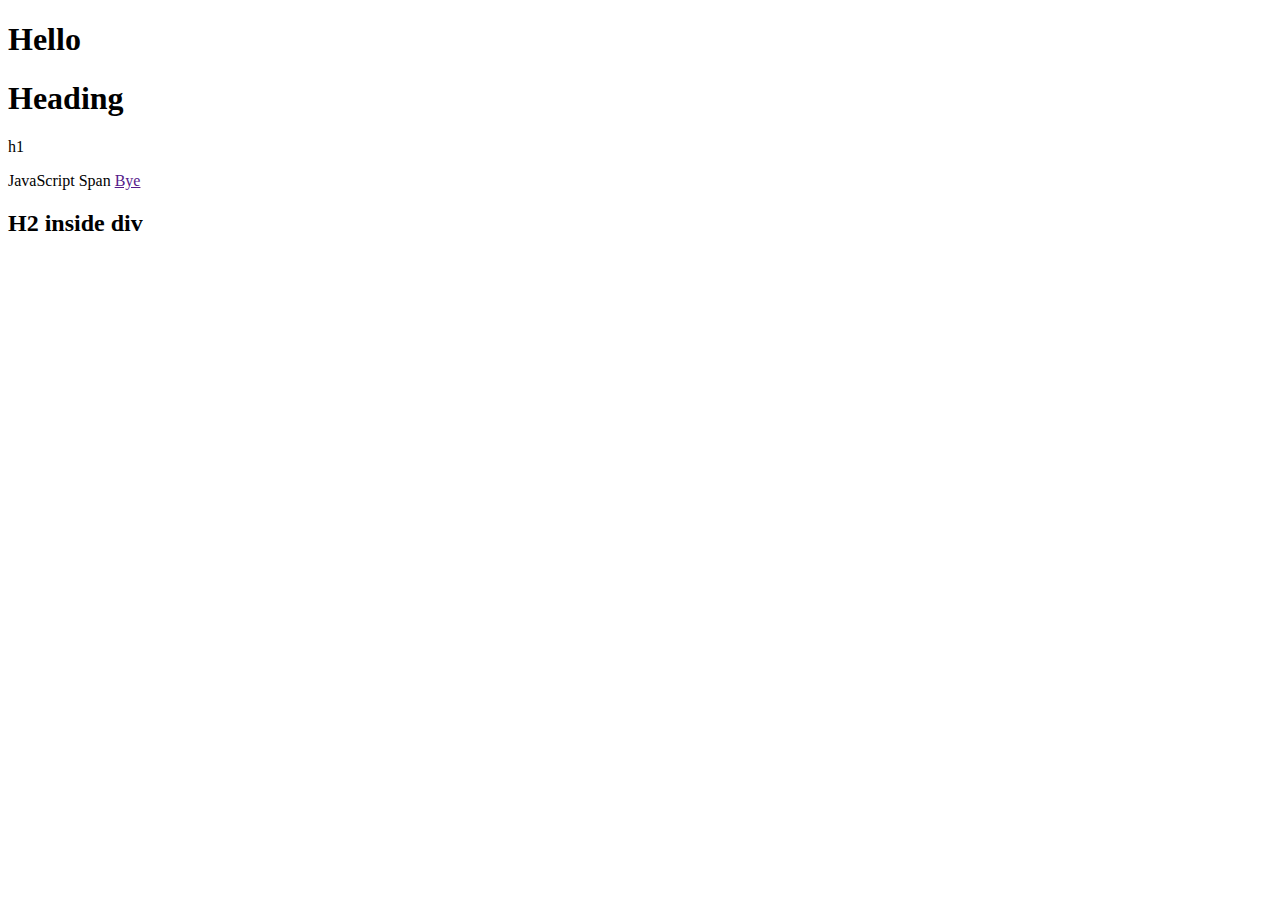
<file: DOM/Index.html>
<!DOCTYPE html>
<html lang="en">
<head>
    <meta charset="UTF-8">
    <meta name="viewport" content="width=device-width, initial-scale=1.0">
    <title>Document</title>
</head>
<body>
    <h1 id="demo">Hello</h1>
    <h1 class="a">Heading</h1>
    <p id="demo">h1</p>
    <span class="s" id="test">JavaScript</span>
    <span class="a">Span</span>
    <a href="" id="demo">Bye</a>

    <div>
        <h2>H2 inside div</h2>
    </div>

    <script src="./app.js"></script>
</body>
</html>
</file>
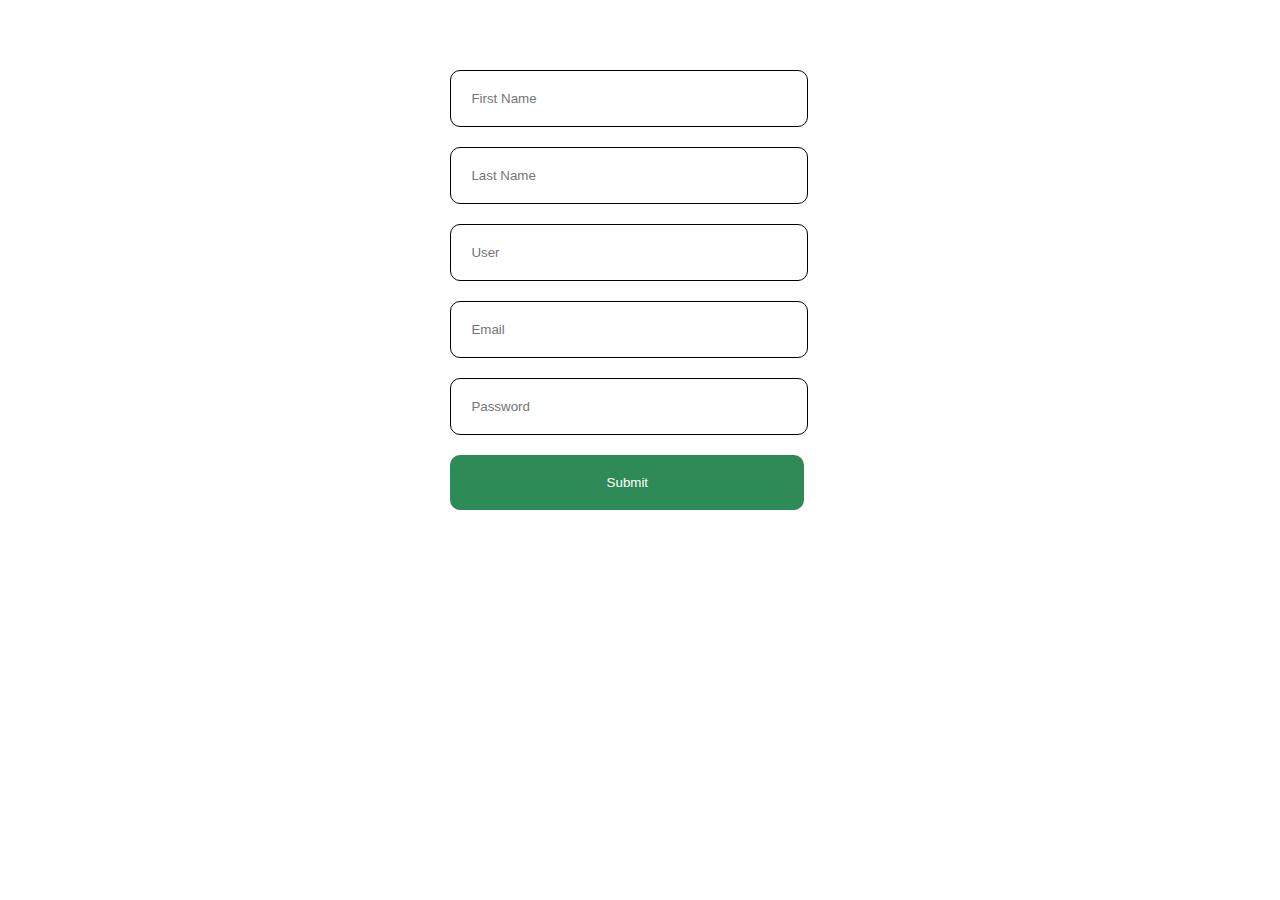
<file: Form Validation/index.html>
<!DOCTYPE html>
<html lang="en">
<head>
    <meta charset="UTF-8">
    <meta name="viewport" content="width=device-width, initial-scale=1.0">
    <title>Document</title>
    <style>
        form{
            display: flex;
            flex-direction: column;
            margin-top: 70px;
        }
        input{
            width: 25%;
            margin-left: 35%;
            border: 1px solid black;
            border-radius: 10px;
            padding: 20px;
            margin-bottom: 20px;
        }
        button{
            background-color: seagreen;
            color: white;
            width: 28%;
            margin-left: 35%;
            border: none;
            outline: none;
            border-radius: 10px;
            padding: 20px;
            margin-bottom: 20px;
        }
        #err{
            text-align: center;
            background-color: rgb(210, 26, 26);
            color: white;
            width: 25%;
            margin-left: 35%;
            border: none;
            outline: none;
            border-radius: 10px;
            padding: 20px;
            margin-bottom: 20px;
            display: none;
            transition: all 0.3s;
        }
    </style>
</head>
<body>

    <form action="./result.html" onsubmit="return sub(event)" onkeyup="return sub(event)">
        <input  type="text" id="fn" placeholder="First Name">
        <input type="text" id="ln" placeholder="Last Name">
        <input type="text" id="us" placeholder="User">
        <input type="text" id="mail" placeholder="Email">
        <input type="password" id="pass" placeholder="Password">
        <div id="err"></div>
        <button>Submit</button>
    </form>
    
    
    <script src="./app.js"></script>
</body>
</html>
</file>
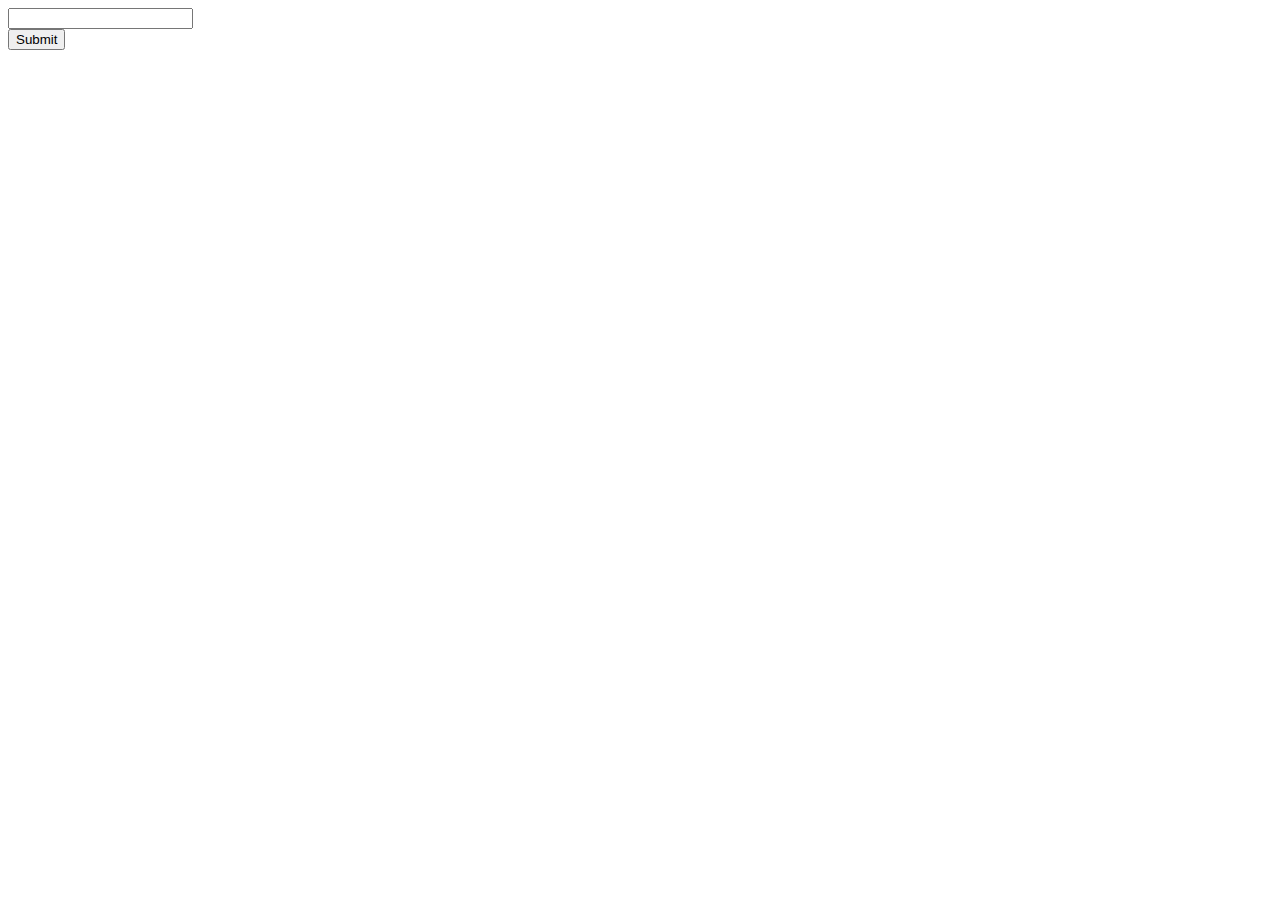
<file: FV/index.html>
<!DOCTYPE html>
<html lang="en">
<head>
    <meta charset="UTF-8">
    <meta name="viewport" content="width=device-width, initial-scale=1.0">
    <title>Document</title>
</head>
<body>
    <form onsubmit="return validator(event)">

        <div class="input">
            <input type="text" id="enteredvalue">
        </div>

        <div id="err" style="display: none;">
            error
        </div>

        <button id="btn">Submit</button>

    </form>
    <script src="./app.js"></script>
</body>
</html>
</file>
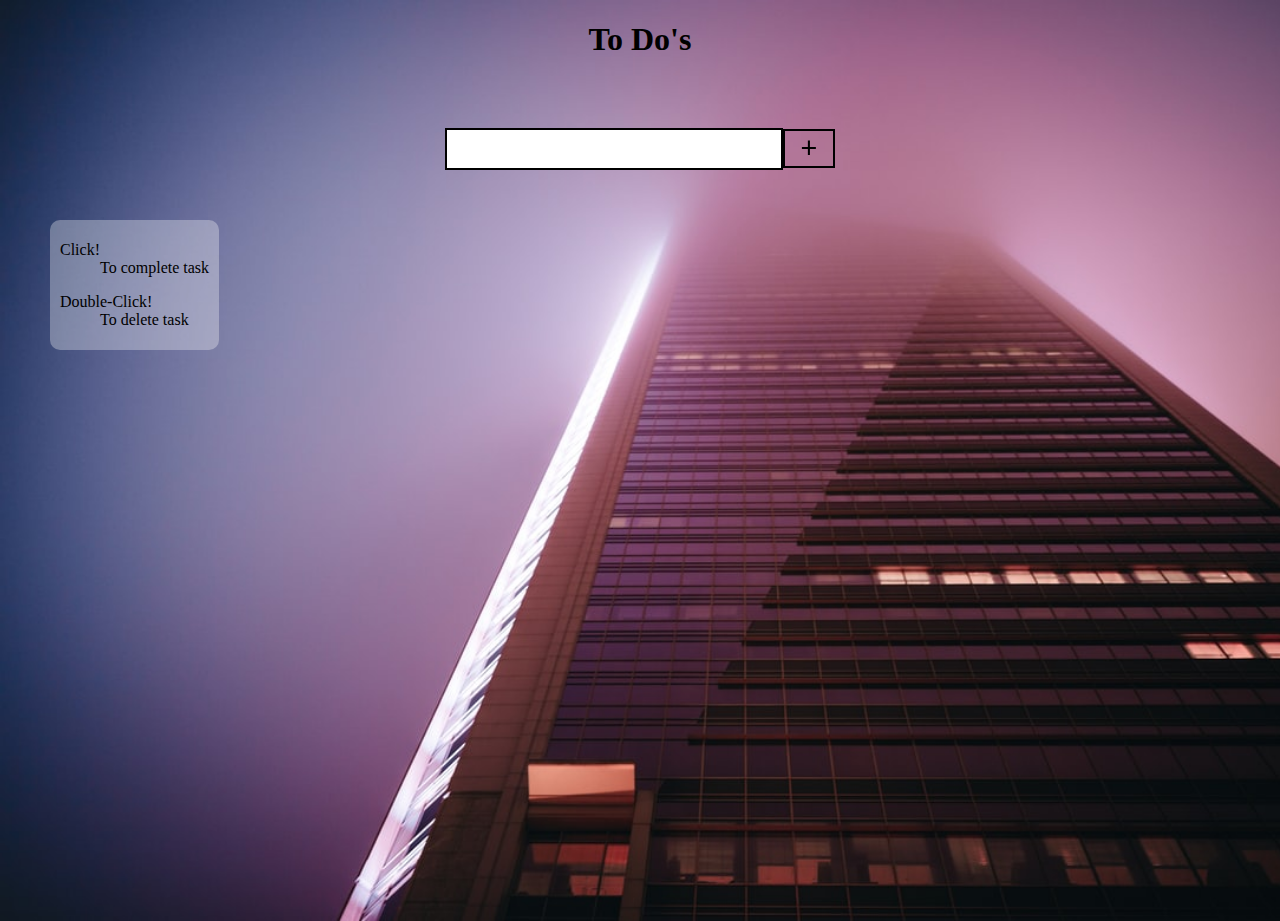
<file: Simple To-do-list/index.html>
<!DOCTYPE html>
<html lang="en">
<head>
    <meta charset="UTF-8">
    <meta http-equiv="X-UA-Compatible" content="IE=edge">
    <meta name="viewport" content="width=device-width, initial-scale=1.0">
    <title>to-do</title>

    <link rel="stylesheet" href="to-do.css">
    <script src="to-do.js" defer></script>
</head>
<body>
    <h1>To Do's</h1>
    <div class="todo">
        <div class="todo-container">
            <input type="text" id="input"><button id="btn">+</button>           
            <div class="to-dos" id="todo-list">
                <ul>
                   
                </ul>
            </div>           
        </div>

        <div class="instruct">
            <dl>
                <dt>Click!</dt>
                <dd>To complete task</dd>
            </dl>
            <dl>
                <dt>Double-Click!</dt>
                <dd>To delete task</dd>
            </dl>
        </div>
    </div>
</body>
</html>
</file>
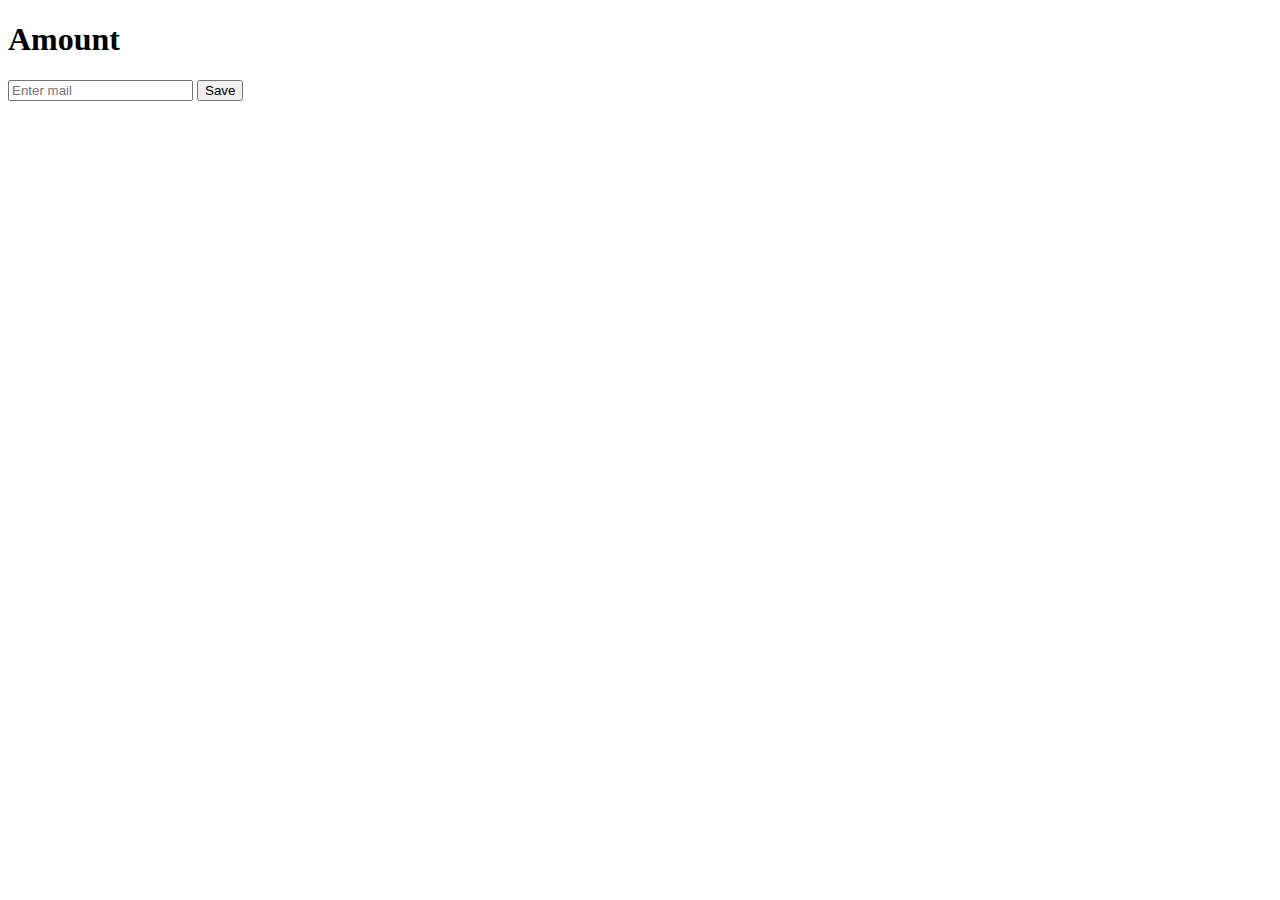
<file: Storage/index.html>
<!DOCTYPE html>
<html lang="en">
<head>
    <meta charset="UTF-8">
    <meta name="viewport" content="width=device-width, initial-scale=1.0">
    <title>Document</title>
</head>
<body>
    <h1>Amount</h1>
    <input type="text" placeholder="Enter mail" id="email">  
    <button type="submit" onclick="save">Save</button>

    <script src="./app.js"></script>
</body>
</html>
</file>
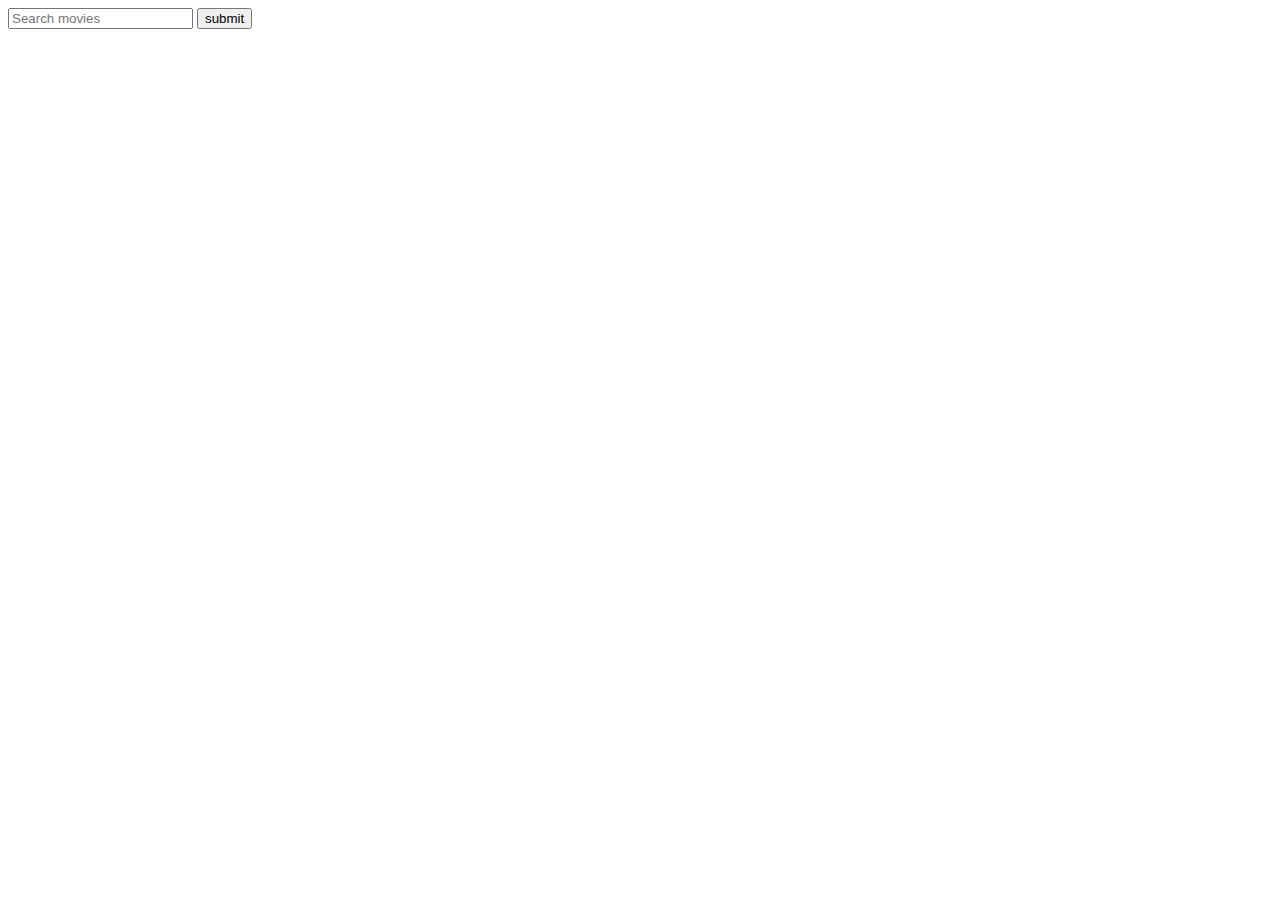
<file: API/OMDB/index.html>
<!DOCTYPE html>
<html lang="en">
<head>
    <meta charset="UTF-8">
    <meta name="viewport" content="width=device-width, initial-scale=1.0">
    <title>Document</title>
</head>
<body>
    
    <input type="search" id="search" placeholder="Search movies" onkeyup="getMovies()">
    <button id="button" type="submit" onclick="getMovies()">submit</button>

    <section id="section">

    </section>
    <!-- <script src="./app.js"></script> -->
    <script src="./script.js"></script>
</body>

</html>
</file>
<file: Simple To-do-list/to-do.css>
body {
    box-sizing: border-box;
    margin: 0;
    background-image: url(img.jpg);
    min-height: 100vh;
    background-repeat: no-repeat;
    background-size: cover;
}

.todo{
    display: flex;
    justify-content: center;
}   

h1 {
    display: flex;
    justify-content: center;  
}

.todo-container {
    margin-top: 3rem;
    backdrop-filter: blur(4px);
}

input {
    font-size: 1.5rem;  
    padding: 5px 12px; 
    border: 2px solid black;
    word-wrap: break-word;
}

button {
    font-size: 1.8rem;
    padding: 1px 1rem;
    transform: translate(0px, 1px);
    border: 2px rgb(0, 0, 0) solid;
    background-color: transparent;
}

#todo-list {
    background: rgba(255, 255, 255, 0.37);
    margin-top: -17px;
    word-wrap: break-word;
    border-radius: 0px 0px 6px 6px;
}

ul {
    word-wrap: break-word;
}

li {
    list-style-type: none;
    font-size: 1.3rem;
    padding: 6px 2px;
    user-select: none; 
    word-wrap: break-word;   
}

.instruct {
    position: absolute;
    background-color:rgba(255, 255, 255, 0.315);
    padding: 5px 10px;
    top: 220px;
    left: 50px; 
    border-radius: 10px;
    user-select: none;
}
</file>
